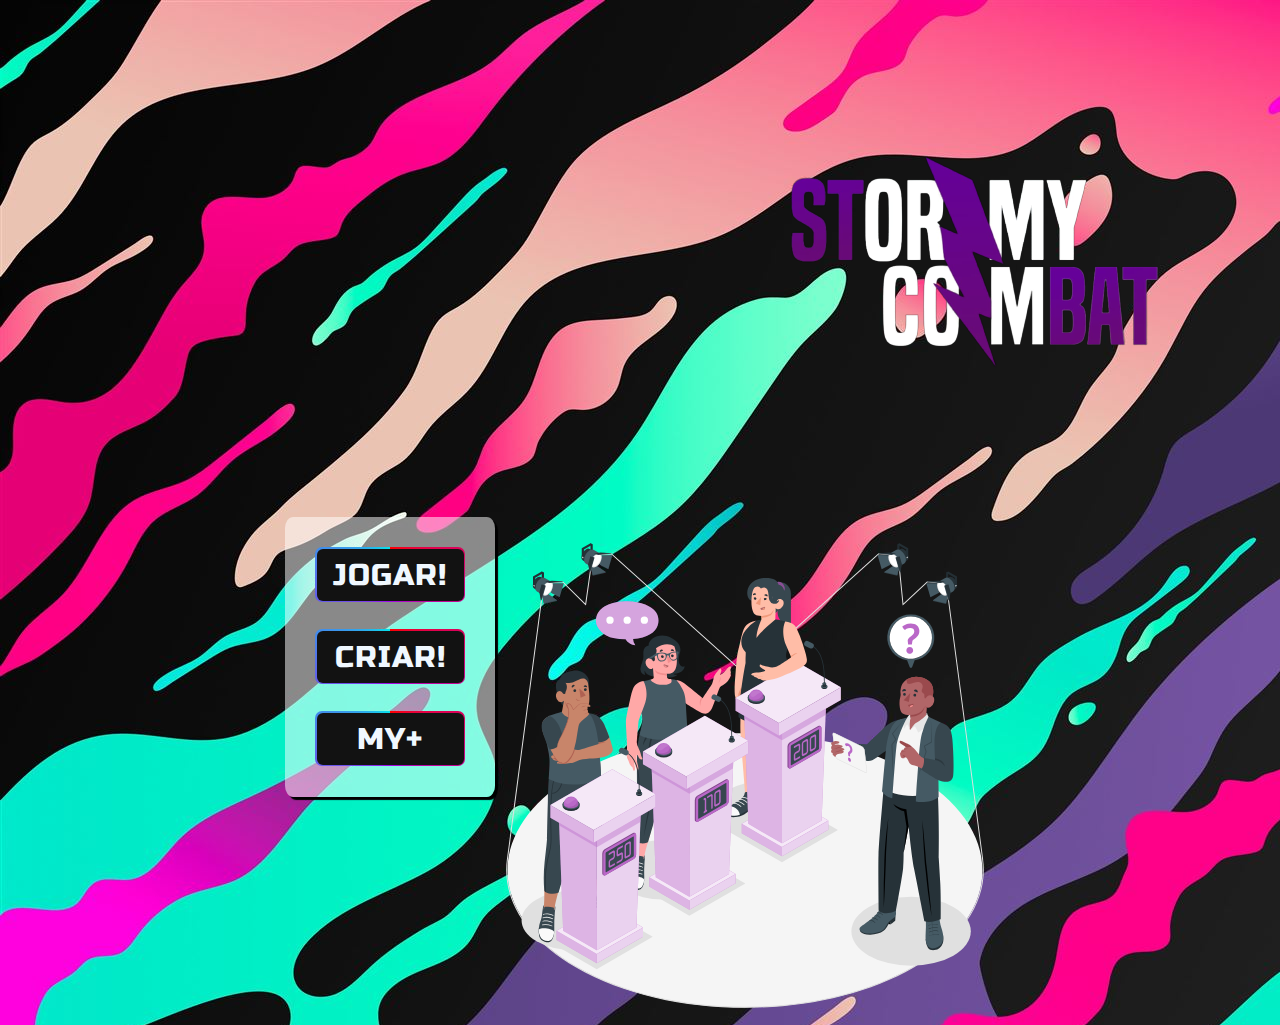
<file: index.html>
<!DOCTYPE html>
<html lang="pt-br">
<head>
    <meta charset="UTF-8">
    <meta name="viewport" content="width=device-width, initial-scale=1.0">
    <title>STORMY COMBATY</title>
    <link rel="stylesheet" href="inicial.css">
    <link rel="preconnect" href="https://fonts.googleapis.com">
    <link rel="preconnect" href="https://fonts.gstatic.com" crossorigin>
    <link href="https://fonts.googleapis.com/css2?family=Russo+One&display=swap" rel="stylesheet">

</head>
<body> 


    <img src="./img/logoestiloescada.png" alt="logo" class="logo">

    <div class="container">

        <div class="card">
       
        <div id="btn">
            <a href="basebotaojogar.html" id="linka">JOGAR!</a>

        </div>

        <div class="btn2">
            <a href="https://localhost/Passa-ou-Repassa/personalizado.html" class="linkb">CRIAR!</a>

        </div>

        <div class="btn3">
            <a href="https://localhost/Passa-ou-Repassa/arquivos.html" class="linkc">MY+</a>

        </div>
    </div>

        <img src="quiz.svg" alt="quiz" width="500">
   

    
       



   


</body>
</html>
</file>
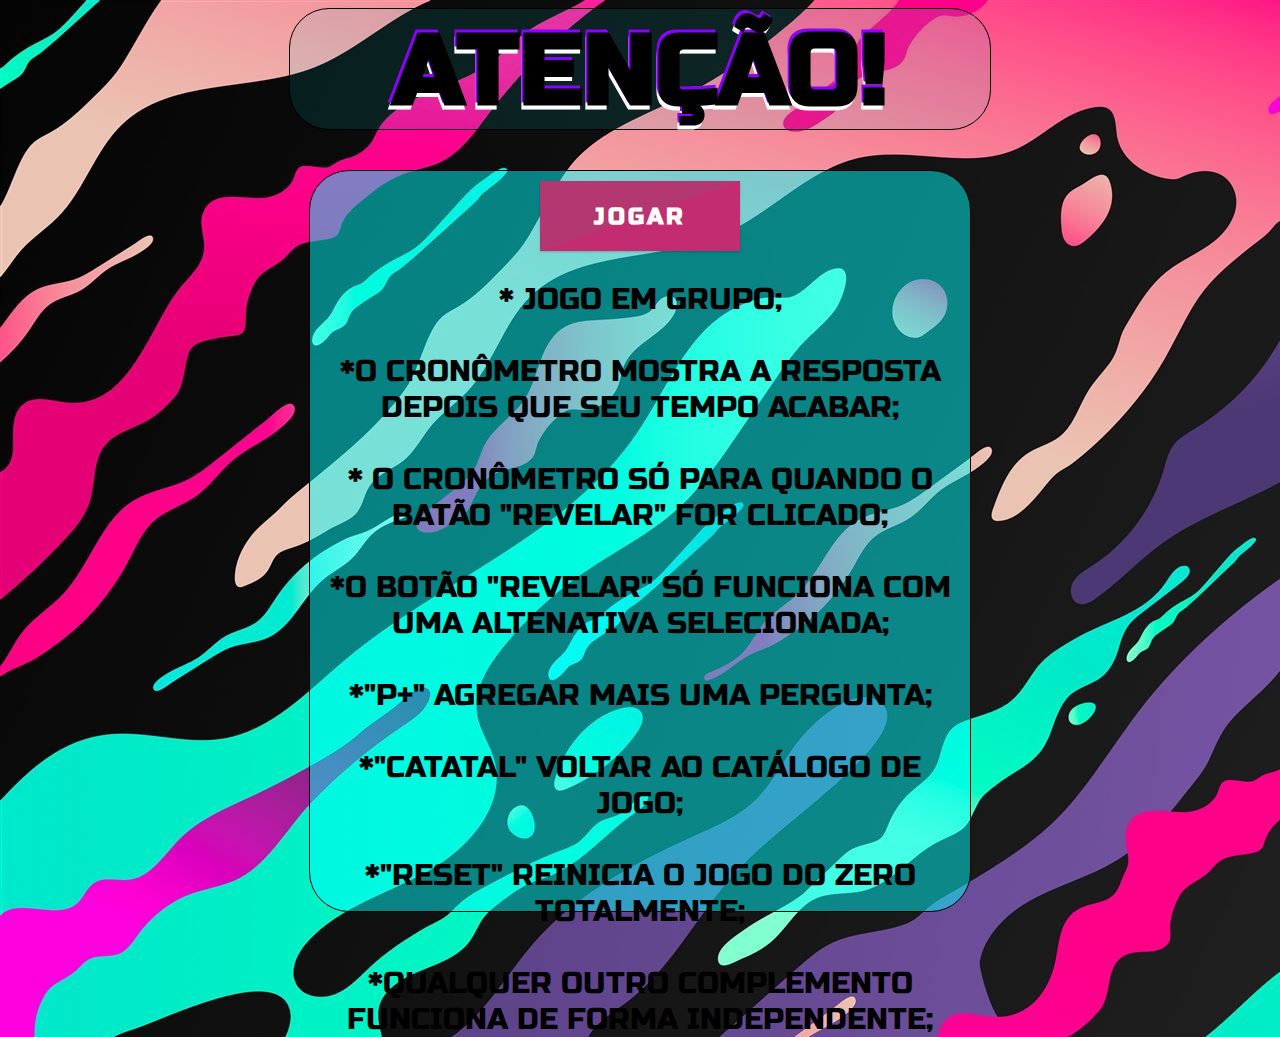
<file: atc-base.html>
<!DOCTYPE html>
<html lang="pt-br">
<head>
    <meta charset="UTF-8">
    <meta name="viewport" content="width=device-width, initial-scale=1.0">
    <link rel="stylesheet" href="atc-base.css">
    <title>ATENÇÃO ANTES!</title>

</head>
<body>

    <div id="titulo">
        <h1 id="titulo2">ATENÇÃO!</h1>
</div>

<div id="lista">

    <div class="voltar-seguir">
        <a href="base.html">
        <button id="um" >  
            JOGAR 
          <span></span>
          <span></span>
          <span></span>
          <span></span>
        </button>
    </a>

    <p>* JOGO EM GRUPO; </br></br> *O CRONÔMETRO MOSTRA A RESPOSTA DEPOIS QUE SEU TEMPO ACABAR; </br></br> * O CRONÔMETRO SÓ PARA QUANDO O BATÃO "REVELAR" FOR CLICADO; </br></br> *O BOTÃO "REVELAR" SÓ FUNCIONA COM UMA ALTENATIVA SELECIONADA; </br></br> *"P+" AGREGAR MAIS UMA PERGUNTA;</br></br> *"CATATAL" VOLTAR AO CATÁLOGO DE JOGO; </br></br> *"RESET" REINICIA O JOGO DO ZERO TOTALMENTE;</br></br>  *QUALQUER OUTRO COMPLEMENTO FUNCIONA DE FORMA INDEPENDENTE;
    </p>


</div> 

  
</div>


    
</body>
</html>
</file>
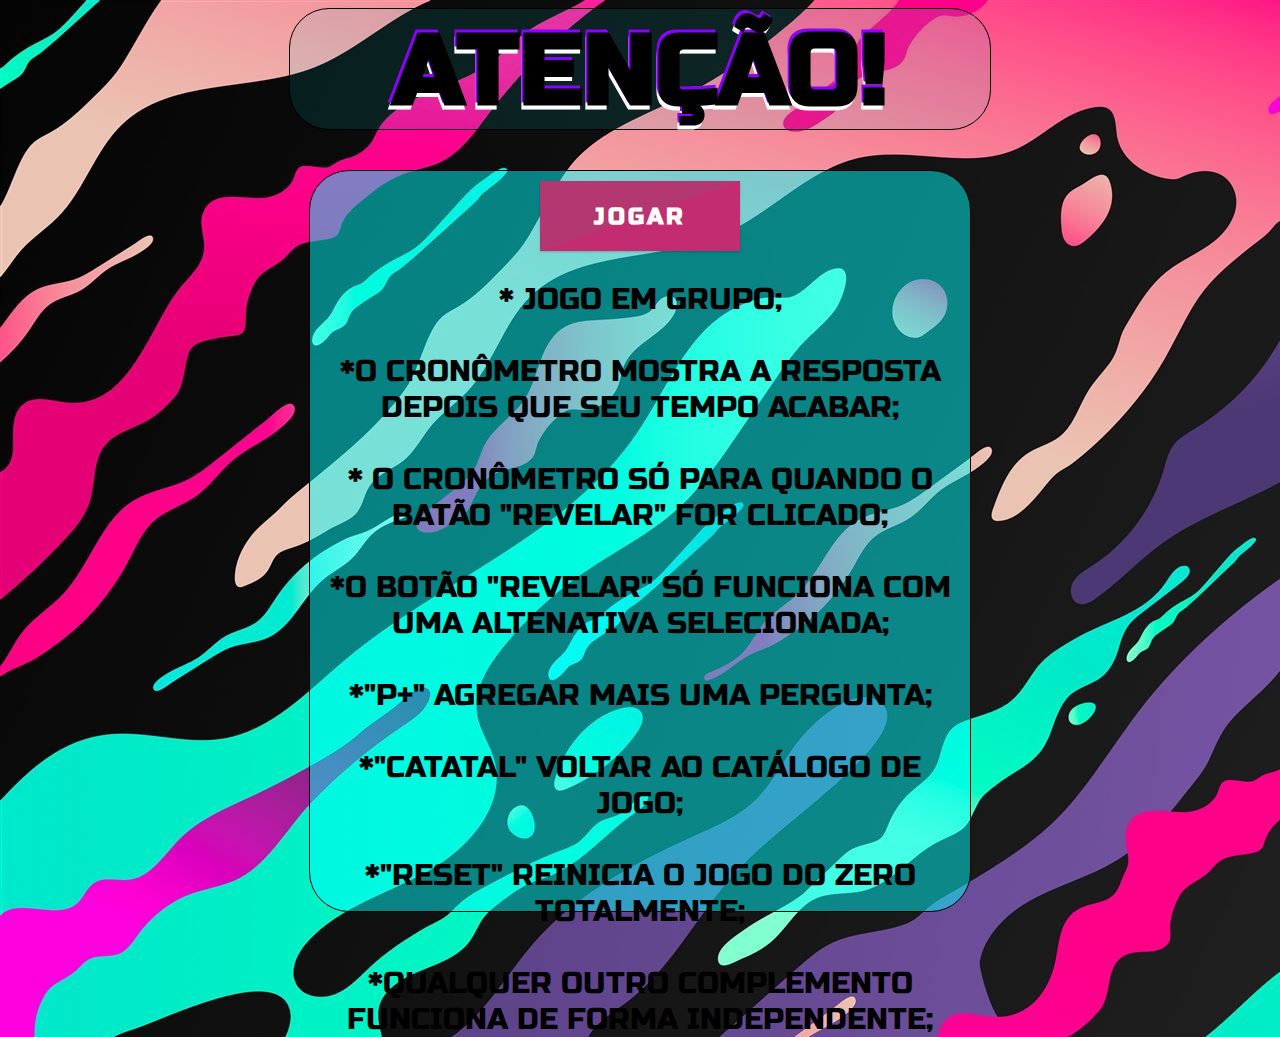
<file: basebotaojogar-atc-conhecimentosgerais.html>
<!DOCTYPE html>
<html lang="pt-br">
<head>
    <meta charset="UTF-8">
    <meta name="viewport" content="width=device-width, initial-scale=1.0">
    <link rel="stylesheet" href="basebotaojogar-atc-conhecimentosgerais.css">
    <title>ATENÇÃO ANTES!</title>

</head>
<body>

    <div id="titulo">
        <h1 id="titulo2">ATENÇÃO!</h1>
</div>

<div id="lista">

    <div class="voltar-seguir">
        <a href="jogo-conhecimentosgerarais.html">
        <button id="um" >  
            JOGAR 
          <span></span>
          <span></span>
          <span></span>
          <span></span>
        </button>
    </a>

    <p>* JOGO EM GRUPO; </br></br> *O CRONÔMETRO MOSTRA A RESPOSTA DEPOIS QUE SEU TEMPO ACABAR; </br></br> * O CRONÔMETRO SÓ PARA QUANDO O BATÃO "REVELAR" FOR CLICADO; </br></br> *O BOTÃO "REVELAR" SÓ FUNCIONA COM UMA ALTENATIVA SELECIONADA; </br></br> *"P+" AGREGAR MAIS UMA PERGUNTA;</br></br> *"CATATAL" VOLTAR AO CATÁLOGO DE JOGO; </br></br> *"RESET" REINICIA O JOGO DO ZERO TOTALMENTE;</br></br>  *QUALQUER OUTRO COMPLEMENTO FUNCIONA DE FORMA INDEPENDENTE;
    </p>


</div> 

  
</div>


    
</body>
</html>
</file>
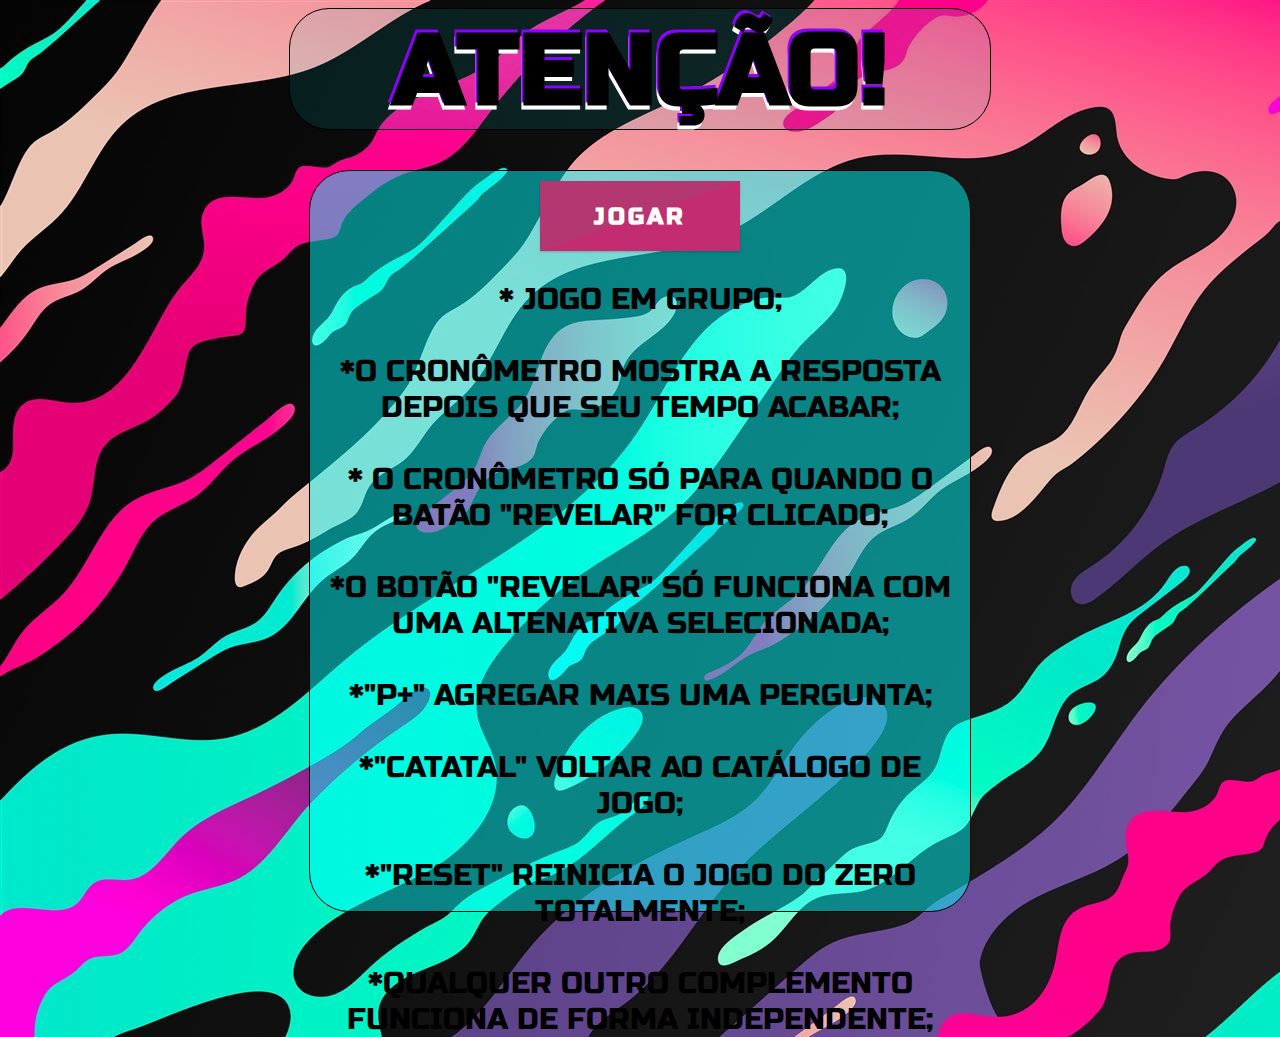
<file: basebotaojogar-atc-entretenimento.html>
<!DOCTYPE html>
<html lang="pt-br">
<head>
    <meta charset="UTF-8">
    <meta name="viewport" content="width=device-width, initial-scale=1.0">
    <link rel="stylesheet" href="basebotaojogar-atc-entretenimento.css">
    <title>ATENÇÃO ANTES!</title>

</head>
<body>

    <div id="titulo">
        <h1 id="titulo2">ATENÇÃO!</h1>
</div>

<div id="lista">

    <div class="voltar-seguir">
        <a href="jogo-entretenimento.html">
        <button id="um" >  
            JOGAR 
          <span></span>
          <span></span>
          <span></span>
          <span></span>
        </button>
    </a>

    <p>* JOGO EM GRUPO; </br></br> *O CRONÔMETRO MOSTRA A RESPOSTA DEPOIS QUE SEU TEMPO ACABAR; </br></br> * O CRONÔMETRO SÓ PARA QUANDO O BATÃO "REVELAR" FOR CLICADO; </br></br> *O BOTÃO "REVELAR" SÓ FUNCIONA COM UMA ALTENATIVA SELECIONADA; </br></br> *"P+" AGREGAR MAIS UMA PERGUNTA;</br></br> *"CATATAL" VOLTAR AO CATÁLOGO DE JOGO; </br></br> *"RESET" REINICIA O JOGO DO ZERO TOTALMENTE;</br></br>  *QUALQUER OUTRO COMPLEMENTO FUNCIONA DE FORMA INDEPENDENTE;
    </p>


</div> 

  
</div>


    
</body>
</html>
</file>
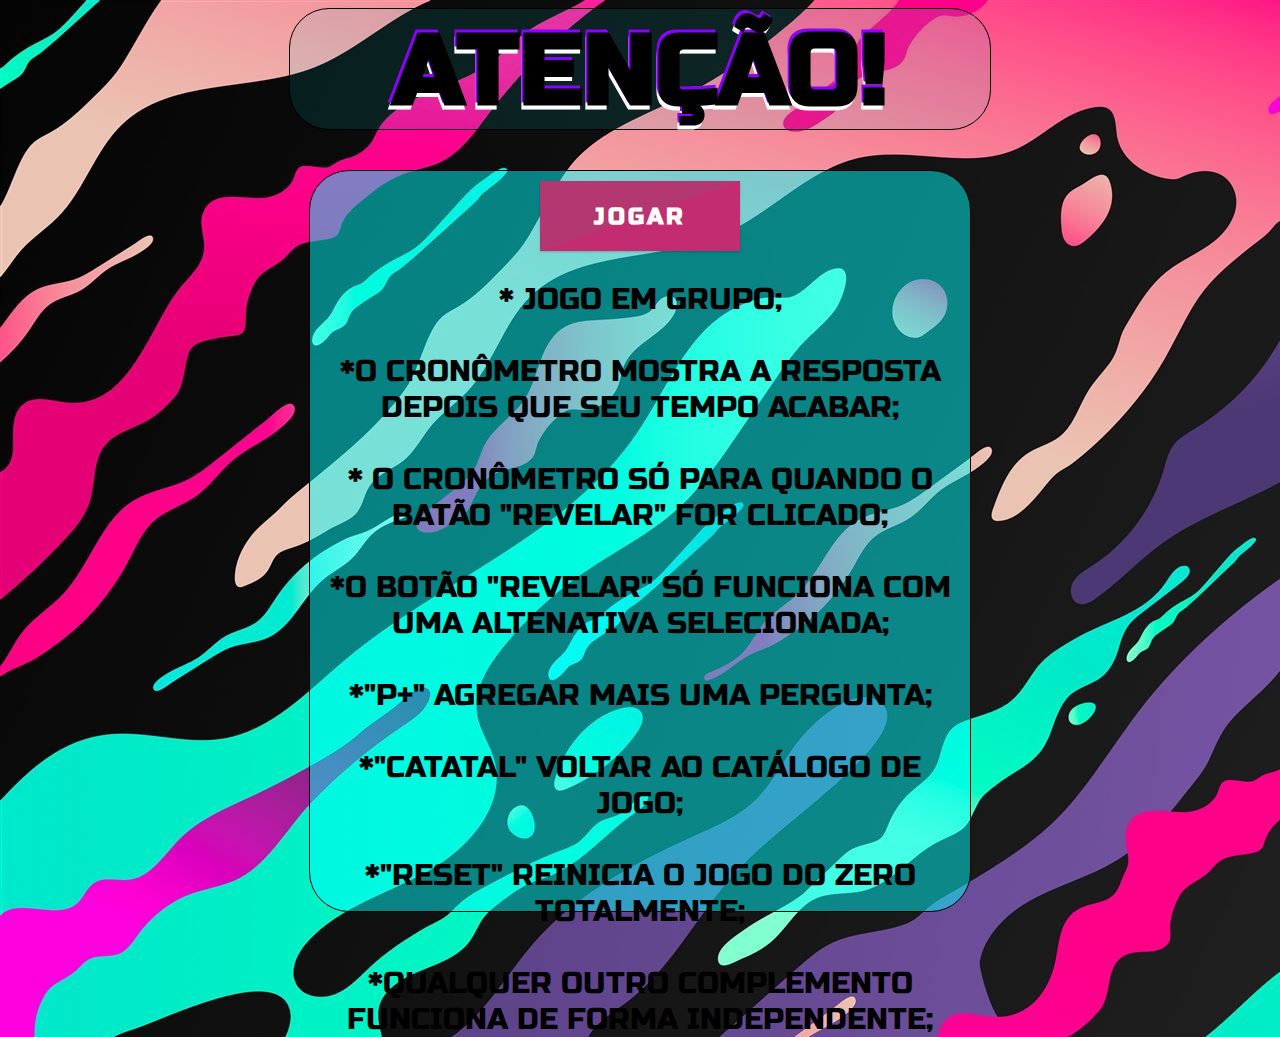
<file: basebotaojogar-atc-especialprofessor.html>
<!DOCTYPE html>
<html lang="pt-br">
<head>
    <meta charset="UTF-8">
    <meta name="viewport" content="width=device-width, initial-scale=1.0">
    <link rel="stylesheet" href="basebotaojogar-atc-especialprofessor.css">
    <title>ATENÇÃO ANTES!</title>

</head>
<body>

    <div id="titulo">
        <h1 id="titulo2">ATENÇÃO!</h1>
</div>

<div id="lista">

    <div class="voltar-seguir">
        <a href="jogo-especialprofessor.html">
        <button id="um" >  
            JOGAR 
          <span></span>
          <span></span>
          <span></span>
          <span></span>
        </button>
    </a>

    <p>* JOGO EM GRUPO; </br></br> *O CRONÔMETRO MOSTRA A RESPOSTA DEPOIS QUE SEU TEMPO ACABAR; </br></br> * O CRONÔMETRO SÓ PARA QUANDO O BATÃO "REVELAR" FOR CLICADO; </br></br> *O BOTÃO "REVELAR" SÓ FUNCIONA COM UMA ALTENATIVA SELECIONADA; </br></br> *"P+" AGREGAR MAIS UMA PERGUNTA;</br></br> *"CATATAL" VOLTAR AO CATÁLOGO DE JOGO; </br></br> *"RESET" REINICIA O JOGO DO ZERO TOTALMENTE;</br></br>  *QUALQUER OUTRO COMPLEMENTO FUNCIONA DE FORMA INDEPENDENTE;
    </p>


</div> 

  
</div>


    
</body>
</html>
</file>
<file: inicial.css>
@import url('https://fonts.googleapis.com/css2?family=Russo+One&display=swap');
  

  *{
    text-decoration: none;
    
   
  }


 

body{
    background-color: #ffffff00;
    background-image: url("./img/background-inicial.jpg");
    margin: 8px; 
    flex-direction: column;
    align-items: center;
    justify-content: center;

}



  
.logo{
    width:500px;
    align-items: center;
    margin-left: 710px;

}



.container{

    display: flex;
    justify-content: center;
    width: 100%;
    margin-top: 5px;

}

.card{
    background: #ffffff83;
    padding: 30px;
    border-radius: 4% ;
    box-shadow: 3px 3px 1px 0px #000000;
    height: 220px;
    
}





#btn{
    display: flex;
    position: relative;
    font-family: Russo One;
    font-size: 30px;
    width: 150px;
    height: 55px;
    border-radius: 7px;
    overflow: hidden;
    align-items: center;
    justify-content: center; 
    
    

}

#btn::before{
    content: "";
    position: absolute;
    width: 200px;
    height: 200px;
    background: conic-gradient(#ff0000, #a205eb, #05e3eb ) ;
    animation: efeito 1.3s ease infinite ;
    transition: 1s ease;

}

@keyframes efeito {
    100% {
        transform: rotate(360deg);

    }                                                                  
}

.container:hover #btn::before{
    background: hsl(303, 83%, 56%);   
}

#linka{
    color: aliceblue;
    position: absolute ;
    z-index: 1;
    display: block ;
    width: 147px;
    height: 52px;
    background: #121212;
    text-align: center;
    line-height: 52px;
    border-radius: 6px;
    text-decoration: none;
    letter-spacing: 1px;


}


.btn2{
    display: flex;
    position: relative;
    margin-top: 27px;
    font-family: Russo One;
    font-size: 30px;
    width: 150px;
    height: 55px;
    border-radius: 7px;
    overflow: hidden;
    align-items: center;
    justify-content: center; 
    
    

}

.btn2::before{
    content: "";
    position: absolute;
    width: 200px;
    height: 200px;
    background: conic-gradient(#ff0000, #a205eb, #05e3eb ) ;
    animation: efeito 1.3s ease infinite ;
    transition: 1s ease;

}

@keyframes efeito {
    100% {
        transform: rotate(360deg);

    }                                                                  
}

.container:hover .btn2::before{
    background: hsl(303, 83%, 56%);   
}

.linkb{
    color: aliceblue;
    position: absolute ;
    z-index: 1;
    display: block ;
    width: 147px;
    height: 52px;
    background: #121212;
    text-align: center;
    line-height: 52px;
    border-radius: 6px;
    text-decoration: none;
    letter-spacing: 1px;


}


@keyframes efeito {
    100% {
        transform: rotate(360deg);

    }                                                                  
}

.container:hover .btn3::before{
    background: hsl(303, 83%, 56%);   
}

.linkc{
    color: aliceblue;
    position: absolute ;
    z-index: 1;
    display: block ;
    width: 147px;
    height: 52px;
    background: #121212;
    text-align: center;
    line-height: 52px;
    border-radius: 6px;
    text-decoration: none;
    letter-spacing: 1px;


}


.btn3{
    display: flex;
    position: relative;
    margin-top: 27px;
    font-family: Russo One;
    font-size: 30px;
    width: 150px;
    height: 55px;
    border-radius: 7px;
    overflow: hidden;
    align-items: center;
    justify-content: center; 
    
    

}

.btn3::before{
    content: "";
    position: absolute;
    width: 200px;
    height: 200px;
    background: conic-gradient(#ff0000, #a205eb, #05e3eb ) ;
    animation: efeito 1.3s ease infinite ;
    transition: 1s ease;

}
</file>
<file: atc-base.css>
@import url('https://fonts.googleapis.com/css2?family=Russo+One&display=swap');
  

*{
  text-decoration: none;
  
 
}

body{
  background-color: #ffffff00;
  background-image: url("./img/background-inicial.jpg");
  flex-direction: column;
  align-items: center;
  display: flex;
justify-content: center;

}

.back-video{
    position: absolute;
    right: 0;
    bottom:0;
    z-index: -1;
}

#titulo{
    font-family: Russo One;
    font-size: 50px;
    color: rgb(0, 0, 0);
    text-align: center;
    background-color: rgba(0, 255, 255, 0.089);
    border-radius: 40px;
    border: 1px;
    border-style: solid;
    width: 700px;
    height: 120px;

}

#titulo2{
    margin-top: 2px;
    text-shadow: 
               -2px -3px 0px #8c00ff, 
               -2px 4px 0px #ffffff;                   
        
}

#lista{
    padding: 10px;
    display: flex;
    justify-content: center;
    font-family: Russo One;
    font-size: 30px;
    color: rgb(0, 0, 0);
    text-align: center;
    margin-top: 40px;
    background-color: rgba(0, 255, 255, 0.486);
    border-radius: 40px;
    border: 1px;
    border-style: solid;
    width: 50vw;
    height: 80vh

}


#um{
    width:200px;
    height:70px;
    background: linear-gradient(to left top, #c32c71 50%, #b33771 50%);
    border-style: none;
    color:#fff;
    font-size: 23px;
    letter-spacing: 3px;
    font-family: 'Russo One';
    font-weight: 600;
    outline: none;
    cursor: pointer;
    position: relative;
    padding: 0px;
    overflow: hidden;
    transition: all .5s;
    box-shadow: 0px 1px 2px rgba(0,0,0,.2);
  }
  #um span{
    position: absolute;
    display: block;
  }
  #um span:nth-child(1){
    height: 3px;
    width:200px;
    top:0px;
    left:-200px;
    background: linear-gradient(to right, rgba(0,0,0,0), #f6e58d);
    border-top-right-radius: 1px;
    border-bottom-right-radius: 1px;
    animation: span1 2s linear infinite;
    animation-delay: 1s;
  }
  
  @keyframes span1{
    0%{
        left:-200px
    }
    100%{
        left:200px;
    }
  }
  #um span:nth-child(2){
    height: 70px;
    width: 3px;
    top:-70px;
    right:0px;
    background: linear-gradient(to bottom, rgba(0,0,0,0), #f6e58d);
    border-bottom-left-radius: 1px;
    border-bottom-right-radius: 1px;
    animation: span2 2s linear infinite;
    animation-delay: 2s;
  }
  @keyframes span2{
    0%{
        top:-70px;
    }
    100%{
        top:70px;
    }
  }
  #um span:nth-child(3){
    height:3px;
    width:200px;
    right:-200px;
    bottom: 0px;
    background: linear-gradient(to left, rgba(0,0,0,0), #f6e58d);
    border-top-left-radius: 1px;
    border-bottom-left-radius: 1px;
    animation: span3 2s linear infinite;
    animation-delay: 3s;
  }
  @keyframes span3{
    0%{
        right:-200px;
    }
    100%{
        right: 200px;
    }
  }
  
  #um span:nth-child(4){
    height:70px;
    width:3px;
    bottom:-70px;
    left:0px;
    background: linear-gradient(to top, rgba(0,0,0,0), #f6e58d);
    border-top-right-radius: 1px;
    border-top-left-radius: 1px;
    animation: span4 2s linear infinite;
    animation-delay: 4s;
  }
  @keyframes span4{
    0%{
        bottom: -70px;
    }
    100%{
        bottom:70px;
    }
  }
  
  #um:hover{
    transition: all .5s;
    transform: rotate(-3deg) scale(1.1);
    box-shadow: 0px 3px 5px rgba(0,0,0,.4);
  }
  
  #um:hover span{
    animation-play-state: paused;
  }
</file>
<file: basebotaojogar-atc-conhecimentosgerais.css>
@import url('https://fonts.googleapis.com/css2?family=Russo+One&display=swap');
  

*{
  text-decoration: none;
  
 
}

body{
  background-color: #ffffff00;
  background-image: url("./img/background-inicial.jpg");
  flex-direction: column;
  align-items: center;
  display: flex;
justify-content: center;

}

.back-video{
    position: absolute;
    right: 0;
    bottom:0;
    z-index: -1;
}

#titulo{
    font-family: Russo One;
    font-size: 50px;
    color: rgb(0, 0, 0);
    text-align: center;
    background-color: rgba(0, 255, 255, 0.089);
    border-radius: 40px;
    border: 1px;
    border-style: solid;
    width: 700px;
    height: 120px;

}

#titulo2{
    margin-top: 2px;
    text-shadow: 
               -2px -3px 0px #8c00ff, 
               -2px 4px 0px #ffffff;                   
        
}

#lista{
    padding: 10px;
    display: flex;
    justify-content: center;
    font-family: Russo One;
    font-size: 30px;
    color: rgb(0, 0, 0);
    text-align: center;
    margin-top: 40px;
    background-color: rgba(0, 255, 255, 0.486);
    border-radius: 40px;
    border: 1px;
    border-style: solid;
    width: 50vw;
    height: 80vh

}


#um{
    width:200px;
    height:70px;
    background: linear-gradient(to left top, #c32c71 50%, #b33771 50%);
    border-style: none;
    color:#fff;
    font-size: 23px;
    letter-spacing: 3px;
    font-family: 'Russo One';
    font-weight: 600;
    outline: none;
    cursor: pointer;
    position: relative;
    padding: 0px;
    overflow: hidden;
    transition: all .5s;
    box-shadow: 0px 1px 2px rgba(0,0,0,.2);
  }
  #um span{
    position: absolute;
    display: block;
  }
  #um span:nth-child(1){
    height: 3px;
    width:200px;
    top:0px;
    left:-200px;
    background: linear-gradient(to right, rgba(0,0,0,0), #f6e58d);
    border-top-right-radius: 1px;
    border-bottom-right-radius: 1px;
    animation: span1 2s linear infinite;
    animation-delay: 1s;
  }
  
  @keyframes span1{
    0%{
        left:-200px
    }
    100%{
        left:200px;
    }
  }
  #um span:nth-child(2){
    height: 70px;
    width: 3px;
    top:-70px;
    right:0px;
    background: linear-gradient(to bottom, rgba(0,0,0,0), #f6e58d);
    border-bottom-left-radius: 1px;
    border-bottom-right-radius: 1px;
    animation: span2 2s linear infinite;
    animation-delay: 2s;
  }
  @keyframes span2{
    0%{
        top:-70px;
    }
    100%{
        top:70px;
    }
  }
  #um span:nth-child(3){
    height:3px;
    width:200px;
    right:-200px;
    bottom: 0px;
    background: linear-gradient(to left, rgba(0,0,0,0), #f6e58d);
    border-top-left-radius: 1px;
    border-bottom-left-radius: 1px;
    animation: span3 2s linear infinite;
    animation-delay: 3s;
  }
  @keyframes span3{
    0%{
        right:-200px;
    }
    100%{
        right: 200px;
    }
  }
  
  #um span:nth-child(4){
    height:70px;
    width:3px;
    bottom:-70px;
    left:0px;
    background: linear-gradient(to top, rgba(0,0,0,0), #f6e58d);
    border-top-right-radius: 1px;
    border-top-left-radius: 1px;
    animation: span4 2s linear infinite;
    animation-delay: 4s;
  }
  @keyframes span4{
    0%{
        bottom: -70px;
    }
    100%{
        bottom:70px;
    }
  }
  
  #um:hover{
    transition: all .5s;
    transform: rotate(-3deg) scale(1.1);
    box-shadow: 0px 3px 5px rgba(0,0,0,.4);
  }
  
  #um:hover span{
    animation-play-state: paused;
  }
</file>
<file: basebotaojogar-atc-entretenimento.css>
@import url('https://fonts.googleapis.com/css2?family=Russo+One&display=swap');
  

*{
  text-decoration: none;
  
 
}

body{
  background-color: #ffffff00;
  background-image: url("./img/background-inicial.jpg");
  flex-direction: column;
  align-items: center;
  display: flex;
justify-content: center;

}

.back-video{
    position: absolute;
    right: 0;
    bottom:0;
    z-index: -1;
}

#titulo{
    font-family: Russo One;
    font-size: 50px;
    color: rgb(0, 0, 0);
    text-align: center;
    background-color: rgba(0, 255, 255, 0.089);
    border-radius: 40px;
    border: 1px;
    border-style: solid;
    width: 700px;
    height: 120px;

}

#titulo2{
    margin-top: 2px;
    text-shadow: 
               -2px -3px 0px #8c00ff, 
               -2px 4px 0px #ffffff;                   
        
}

#lista{
    padding: 10px;
    display: flex;
    justify-content: center;
    font-family: Russo One;
    font-size: 30px;
    color: rgb(0, 0, 0);
    text-align: center;
    margin-top: 40px;
    background-color: rgba(0, 255, 255, 0.486);
    border-radius: 40px;
    border: 1px;
    border-style: solid;
    width: 50vw;
    height: 80vh

}


#um{
    width:200px;
    height:70px;
    background: linear-gradient(to left top, #c32c71 50%, #b33771 50%);
    border-style: none;
    color:#fff;
    font-size: 23px;
    letter-spacing: 3px;
    font-family: 'Russo One';
    font-weight: 600;
    outline: none;
    cursor: pointer;
    position: relative;
    padding: 0px;
    overflow: hidden;
    transition: all .5s;
    box-shadow: 0px 1px 2px rgba(0,0,0,.2);
  }
  #um span{
    position: absolute;
    display: block;
  }
  #um span:nth-child(1){
    height: 3px;
    width:200px;
    top:0px;
    left:-200px;
    background: linear-gradient(to right, rgba(0,0,0,0), #f6e58d);
    border-top-right-radius: 1px;
    border-bottom-right-radius: 1px;
    animation: span1 2s linear infinite;
    animation-delay: 1s;
  }
  
  @keyframes span1{
    0%{
        left:-200px
    }
    100%{
        left:200px;
    }
  }
  #um span:nth-child(2){
    height: 70px;
    width: 3px;
    top:-70px;
    right:0px;
    background: linear-gradient(to bottom, rgba(0,0,0,0), #f6e58d);
    border-bottom-left-radius: 1px;
    border-bottom-right-radius: 1px;
    animation: span2 2s linear infinite;
    animation-delay: 2s;
  }
  @keyframes span2{
    0%{
        top:-70px;
    }
    100%{
        top:70px;
    }
  }
  #um span:nth-child(3){
    height:3px;
    width:200px;
    right:-200px;
    bottom: 0px;
    background: linear-gradient(to left, rgba(0,0,0,0), #f6e58d);
    border-top-left-radius: 1px;
    border-bottom-left-radius: 1px;
    animation: span3 2s linear infinite;
    animation-delay: 3s;
  }
  @keyframes span3{
    0%{
        right:-200px;
    }
    100%{
        right: 200px;
    }
  }
  
  #um span:nth-child(4){
    height:70px;
    width:3px;
    bottom:-70px;
    left:0px;
    background: linear-gradient(to top, rgba(0,0,0,0), #f6e58d);
    border-top-right-radius: 1px;
    border-top-left-radius: 1px;
    animation: span4 2s linear infinite;
    animation-delay: 4s;
  }
  @keyframes span4{
    0%{
        bottom: -70px;
    }
    100%{
        bottom:70px;
    }
  }
  
  #um:hover{
    transition: all .5s;
    transform: rotate(-3deg) scale(1.1);
    box-shadow: 0px 3px 5px rgba(0,0,0,.4);
  }
  
  #um:hover span{
    animation-play-state: paused;
  }
</file>
<file: basebotaojogar-atc-especialprofessor.css>
@import url('https://fonts.googleapis.com/css2?family=Russo+One&display=swap');
  

*{
  text-decoration: none;
  
 
}

body{
  background-color: #ffffff00;
  background-image: url("./img/background-inicial.jpg");
  flex-direction: column;
  align-items: center;
  display: flex;
justify-content: center;

}

.back-video{
    position: absolute;
    right: 0;
    bottom:0;
    z-index: -1;
}

#titulo{
    font-family: Russo One;
    font-size: 50px;
    color: rgb(0, 0, 0);
    text-align: center;
    background-color: rgba(0, 255, 255, 0.089);
    border-radius: 40px;
    border: 1px;
    border-style: solid;
    width: 700px;
    height: 120px;

}

#titulo2{
    margin-top: 2px;
    text-shadow: 
               -2px -3px 0px #8c00ff, 
               -2px 4px 0px #ffffff;                   
        
}

#lista{
    padding: 10px;
    display: flex;
    justify-content: center;
    font-family: Russo One;
    font-size: 30px;
    color: rgb(0, 0, 0);
    text-align: center;
    margin-top: 40px;
    background-color: rgba(0, 255, 255, 0.486);
    border-radius: 40px;
    border: 1px;
    border-style: solid;
    width: 50vw;
    height: 80vh

}


#um{
    width:200px;
    height:70px;
    background: linear-gradient(to left top, #c32c71 50%, #b33771 50%);
    border-style: none;
    color:#fff;
    font-size: 23px;
    letter-spacing: 3px;
    font-family: 'Russo One';
    font-weight: 600;
    outline: none;
    cursor: pointer;
    position: relative;
    padding: 0px;
    overflow: hidden;
    transition: all .5s;
    box-shadow: 0px 1px 2px rgba(0,0,0,.2);
  }
  #um span{
    position: absolute;
    display: block;
  }
  #um span:nth-child(1){
    height: 3px;
    width:200px;
    top:0px;
    left:-200px;
    background: linear-gradient(to right, rgba(0,0,0,0), #f6e58d);
    border-top-right-radius: 1px;
    border-bottom-right-radius: 1px;
    animation: span1 2s linear infinite;
    animation-delay: 1s;
  }
  
  @keyframes span1{
    0%{
        left:-200px
    }
    100%{
        left:200px;
    }
  }
  #um span:nth-child(2){
    height: 70px;
    width: 3px;
    top:-70px;
    right:0px;
    background: linear-gradient(to bottom, rgba(0,0,0,0), #f6e58d);
    border-bottom-left-radius: 1px;
    border-bottom-right-radius: 1px;
    animation: span2 2s linear infinite;
    animation-delay: 2s;
  }
  @keyframes span2{
    0%{
        top:-70px;
    }
    100%{
        top:70px;
    }
  }
  #um span:nth-child(3){
    height:3px;
    width:200px;
    right:-200px;
    bottom: 0px;
    background: linear-gradient(to left, rgba(0,0,0,0), #f6e58d);
    border-top-left-radius: 1px;
    border-bottom-left-radius: 1px;
    animation: span3 2s linear infinite;
    animation-delay: 3s;
  }
  @keyframes span3{
    0%{
        right:-200px;
    }
    100%{
        right: 200px;
    }
  }
  
  #um span:nth-child(4){
    height:70px;
    width:3px;
    bottom:-70px;
    left:0px;
    background: linear-gradient(to top, rgba(0,0,0,0), #f6e58d);
    border-top-right-radius: 1px;
    border-top-left-radius: 1px;
    animation: span4 2s linear infinite;
    animation-delay: 4s;
  }
  @keyframes span4{
    0%{
        bottom: -70px;
    }
    100%{
        bottom:70px;
    }
  }
  
  #um:hover{
    transition: all .5s;
    transform: rotate(-3deg) scale(1.1);
    box-shadow: 0px 3px 5px rgba(0,0,0,.4);
  }
  
  #um:hover span{
    animation-play-state: paused;
  }
</file>
